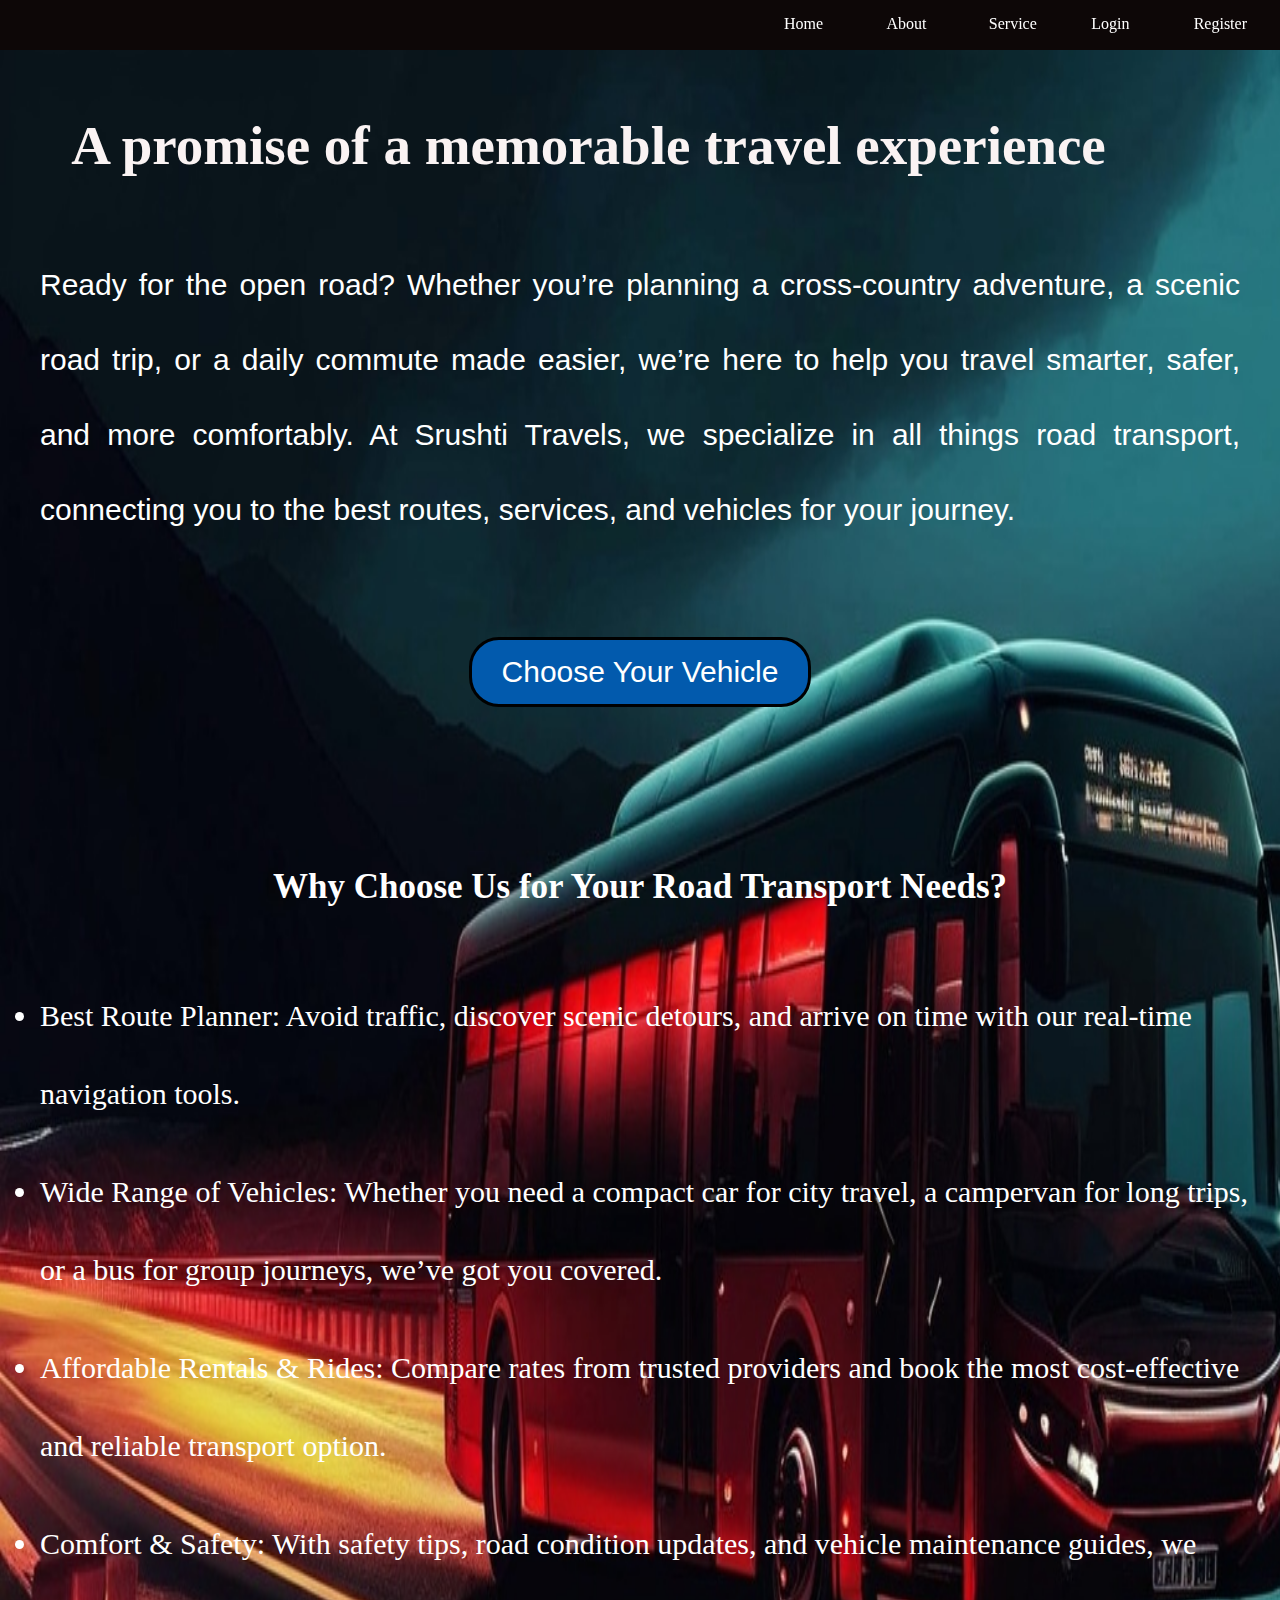
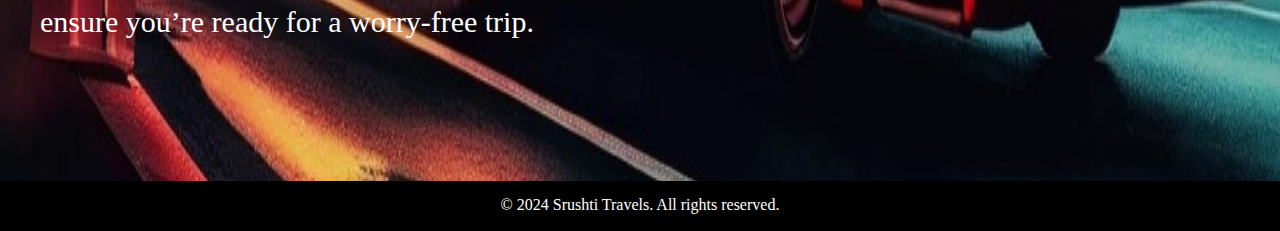
<file: index.html>
<!DOCTYPE html>
<html lang="en">
<head>
    <meta charset="UTF-8">
    <meta name="viewport" content="width=device-width, initial-scale=1.0">
    <title>F28-Miniproject</title>
    <link rel="stylesheet" href="style.css">
    <!-- <link rel="stylesheet" href="https://cdn.jsdelivr.net/npm/bootstrap@4.6.2/dist/css/bootstrap.min.css"
     integrity="sha384-xOolHFLEh07PJGoPkLv1IbcEPTNtaed2xpHsD9ESMhqIYd0nLMwNLD69Npy4HI+N" crossorigin="anonymous"> -->
</head>
<body>
    <div class="d1">
        <nav>
            <ul class="nav-bar">
                <li class="nav-list">
                    <a class="nav-a" href="index.html">
                        <p style="margin: 0; padding-left: 15px;">Home</p>
                         <hr class="nav-hr">
                          
                    </a>
                    
                </li>
                <li class="nav-list">
                    <a class="nav-a" href="about.html">
                         <p style="margin: 0; padding-left: 15px;">About</p>
                         <hr class="nav-hr">
                         
                    </a>
                    
                </li>
                <li class="nav-list">
                    <a class="nav-a" href="service.html">
                        <p style="margin: 0; padding-left: 15px;">Service</p>
                        <hr class="nav-hr">
                         
                    </a>
                   
                </li>
                <li class="nav-list">
                    <a class="nav-a" href="login.html">
                        <p style="margin: 0; padding-left: 15px;">Login</p> 
                        <hr class="nav-hr">
                          
                    </a>
                    
                </li>
                <li class="nav-list">
                    <a class="nav-a" href="register.html">
                        <p style="margin: 0; padding-left: 15px;">Register</p>
                        <hr class="nav-hr">
                         
                    </a>
                    
                </li>
            </ul>  
        </nav>
        <div class="i-div">
            <div class="i-1">
                
                <p class="p1">A promise of a memorable travel experience</p>
                <div class="ud">
                    <p class="p2">
                        Ready for the open road? Whether you’re planning a cross-country adventure, 
                        a scenic road trip, or a daily commute made easier, we’re here to help you travel 
                        smarter, safer, and more comfortably. At Srushti Travels, we specialize in all
                        things road transport, connecting you to the best routes, services, and vehicles 
                        for your journey.
                    </p>

                      <a style="text-decoration: none;" href="service.html"><button class="button">Choose Your Vehicle</button></a>
               </div>
                <div class="p3">
                    <h3>Why Choose Us for Your Road Transport Needs?</h3>
                    <ul class="plist">
                        <li>Best Route Planner: Avoid traffic, discover scenic detours, 
                            and arrive on time with our real-time navigation tools.
                        </li>
                        <li>Wide Range of Vehicles: Whether you need a compact car for city travel,
                            a campervan for long trips, or a bus for group journeys, we’ve got you covered.
                        </li>
                        <li>Affordable Rentals & Rides: Compare rates from trusted providers and book the most 
                            cost-effective and reliable transport option.
                        </li>
                        <li>Comfort & Safety: With safety tips, road condition updates, and vehicle maintenance
                            guides, we ensure you’re ready for a worry-free trip.
                        </li>
                    </ul>
                </div>  
            </div>
        </div>
        <footer style="background-color: black; height: 50px; text-align: center; color: white;">
            <p style="padding-top: 15px;">&copy; 2024 Srushti Travels. All rights reserved.</p>
        </footer>
    </div>
</body>
</html>
</file>
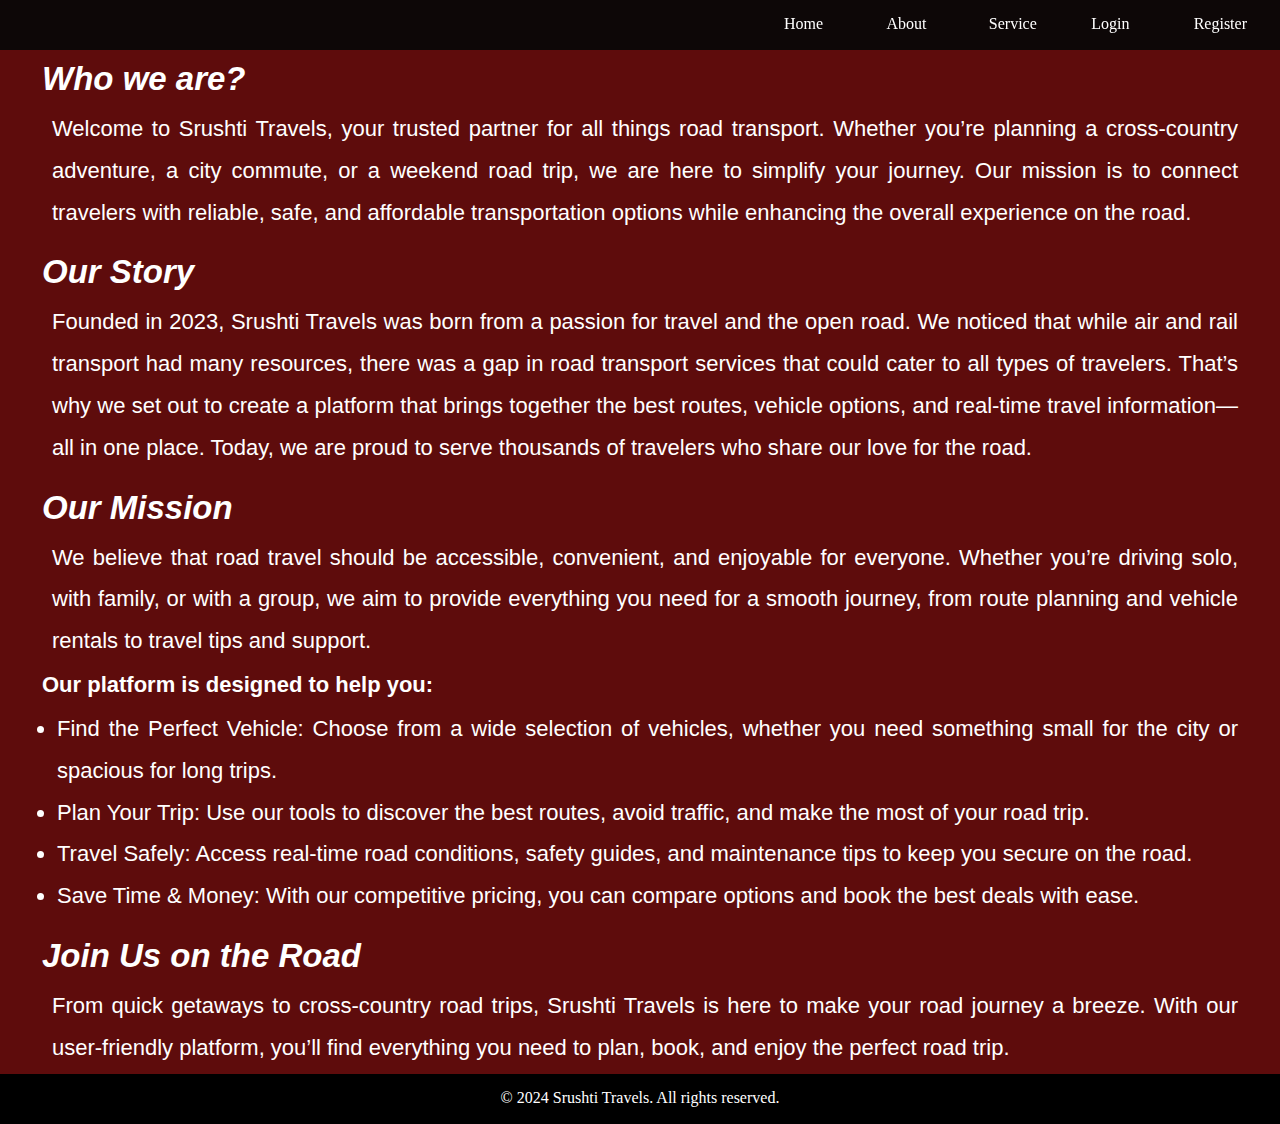
<file: about.html>
<!DOCTYPE html>
<html lang="en">
<head>
    <meta charset="UTF-8">
    <meta name="viewport" content="width=device-width, initial-scale=1.0">
    <title>Document</title>
    <link rel="stylesheet" href="style.css">
</head>
<body>
    <div class="d1">
        <nav>
            <ul class="nav-bar">
                <li class="nav-list">
                    <a class="nav-a" href="index.html">
                        <p style=" margin: 0; padding-left: 15px;">Home</p>
                        <hr class="nav-hr">
                          
                    </a>
                    
                </li>
                <li class="nav-list">
                    <a class="nav-a" href="about.html">
                         <p style="margin: 0; padding-left: 15px;">About</p>
                         <hr class="nav-hr">
                         
                    </a>
                    
                </li>
                <li class="nav-list">
                    <a class="nav-a" href="service.html">
                        <p style="margin: 0; padding-left: 15px;">Service</p>
                        <hr class="nav-hr">
                         
                    </a>
                   
                </li>
                <li class="nav-list">
                    <a class="nav-a" href="login.html">
                        <p style="margin: 0; padding-left: 15px;">Login</p> 
                        <hr class="nav-hr">
                          
                    </a>
                    
                </li>
                <li class="nav-list">
                    <a class="nav-a" href="register.html">
                        <p style="margin: 0; padding-left: 15px;">Register</p>
                        <hr class="nav-hr">
                         
                    </a>
                    
                </li>
            </ul>  
        </nav>
        <div class="aus">
            <div class="aus1">
                <h2>Who we are?</h2>
                <p>Welcome to Srushti Travels, your trusted partner
                     for all things road transport. Whether you’re planning 
                     a cross-country adventure, a city commute, or a weekend
                      road trip, we are here to simplify your journey. Our 
                      mission is to connect travelers with reliable, safe, and
                       affordable transportation options while enhancing the
                        overall experience on the road.</p>
            </div>
            <div class="aus2">
                <h2>Our Story</h2>
                <p>
                    Founded in 2023, Srushti Travels was born from a
                    passion for travel and the open road. We noticed that
                    while air and rail transport had many resources, there 
                    was a gap in road transport services that could cater to
                    all types of travelers. That’s why we set out to create
                    a platform that brings together the best routes, 
                    vehicle options, and real-time travel information—all
                    in one place. Today, we are proud to serve thousands of travelers who share our love for the road.</p>
            </div>
            <div class="aus3">
                <h2>Our Mission</h2>
                <p>We believe that road travel should be accessible,
                   convenient, and enjoyable for everyone. Whether 
                   you’re driving solo, with family, or with a group,
                   we aim to provide everything you need for a smooth 
                   journey, from route planning and vehicle rentals to
                   travel tips and support.</p>
                <h4>Our platform is designed to help you:</h4>  
                <ul>
                    <li>
                        Find the Perfect Vehicle: Choose from a wide selection
                         of vehicles, whether you need something small for the 
                         city or spacious for long trips.
                    </li>
                    <li>Plan Your Trip: Use our tools to discover the best 
                        routes, avoid traffic, and make the most of your road 
                        trip.</li>
                    <li>Travel Safely: Access real-time road conditions, safety
                         guides, and maintenance tips to keep you secure on the 
                         road.</li>
                    <li>Save Time & Money: With our competitive pricing, you can 
                        compare options and book the best deals with ease.</li>
                </ul> 
            </div>
            <div class="aus4">
                <h2>Join Us on the Road</h2>
                <p>From quick getaways to cross-country road trips, Srushti Travels
                    is here to make your road journey a breeze. With our user-friendly
                    platform, you’ll find everything you need to plan, book, and enjoy 
                    the perfect road trip.</p>
            </div>
        </div>
        <footer style="background-color: black; height: 50px; text-align: center; color: white;">
            <p style="padding-top: 15px;">&copy; 2024 Srushti Travels. All rights reserved.</p>
        </footer>  
    </div>
</body>
</html>
</file>
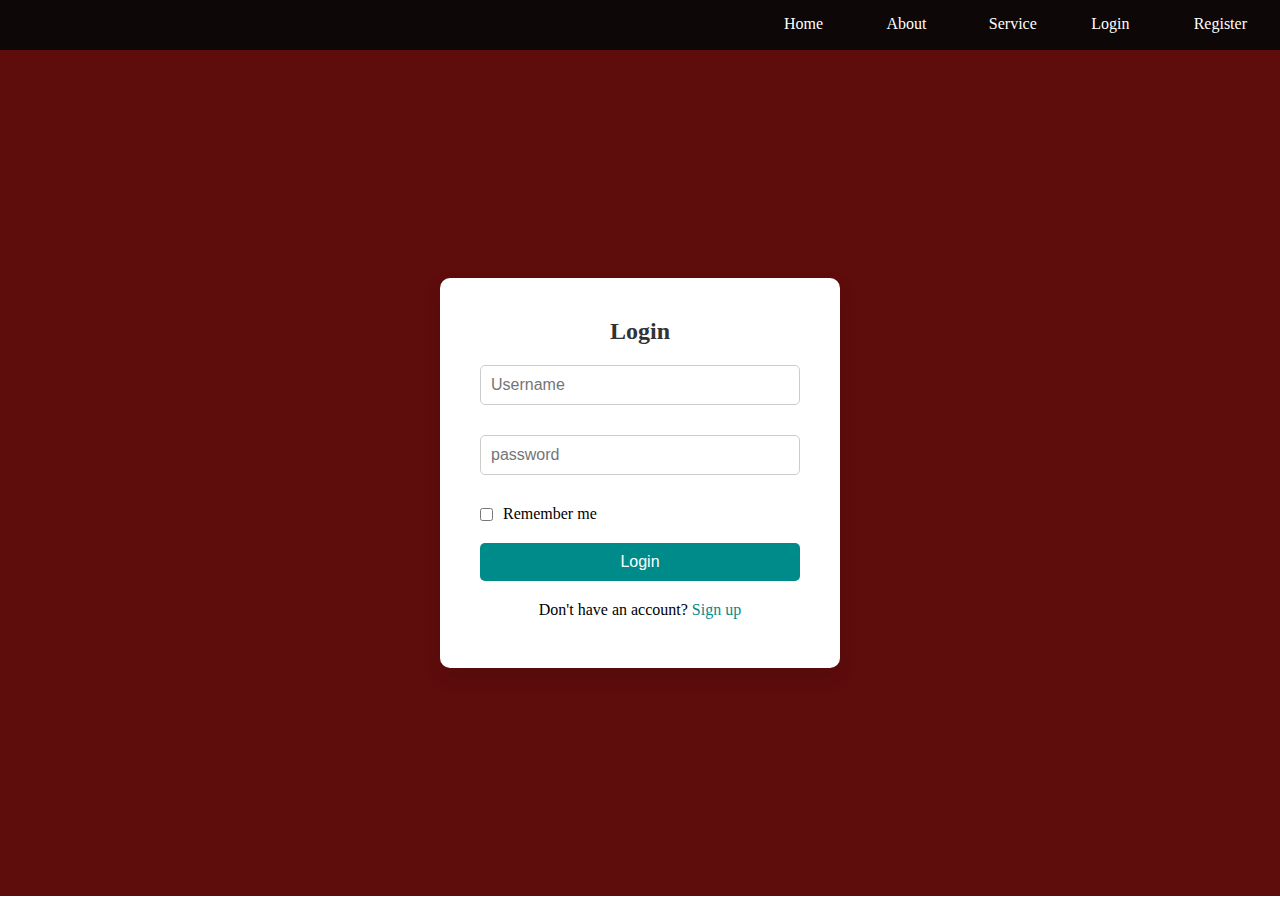
<file: login.html>
<!DOCTYPE html>
<html lang="en">
<head>
    <meta charset="UTF-8">
    <meta name="viewport" content="width=device-width, initial-scale=1.0">
    <title>Document</title>
    <link rel="stylesheet" href="style.css">
</head>
<body>
    <div class="d1">
        <nav>
            <ul class="nav-bar">
                <li class="nav-list">
                    <a class="nav-a" href="index.html">
                        <p style=" margin: 0; padding-left: 15px;">Home</p>
                        <hr class="nav-hr">
                          
                    </a>
                    
                </li>
                <li class="nav-list">
                    <a class="nav-a" href="about.html">
                         <p style="margin: 0; padding-left: 15px;">About</p>
                         <hr class="nav-hr">
                         
                    </a>
                    
                </li>
                <li class="nav-list">
                    <a class="nav-a" href="service.html">
                        <p style="margin: 0; padding-left: 15px;">Service</p>
                        <hr class="nav-hr">
                         
                    </a>
                   
                </li>
                <li class="nav-list">
                    <a class="nav-a" href="login.html">
                        <p style="margin: 0; padding-left: 15px;">Login</p> 
                        <hr class="nav-hr">
                          
                    </a>
                    
                </li>
                <li class="nav-list">
                    <a class="nav-a" href="register.html">
                        <p style="margin: 0; padding-left: 15px;">Register</p>
                        <hr class="nav-hr">
                         
                    </a>
                    
                </li>
            </ul>  
        </nav>
    <div class="login-container">
        <div class="login-box">
            <h2>Login</h2>
            <form>
                <div class="input-group">
                    <input type="text" name="username" placeholder="Username" required>
                    
                </div>
                <div class="input-group">
                    <input type="password" name="password" placeholder="password" required>
                    
                </div>
                <div class="remember-me">
                    <input type="checkbox" name="remember">Remember me
                    
                </div>
                <button type="submit" class="login-btn">Login</button>
                <p class="signup-link">Don't have an account? <a href="register.html">Sign up</a></p>
            </form>
        </div>
    </div>


    </div>
</body>
</html>
</file>
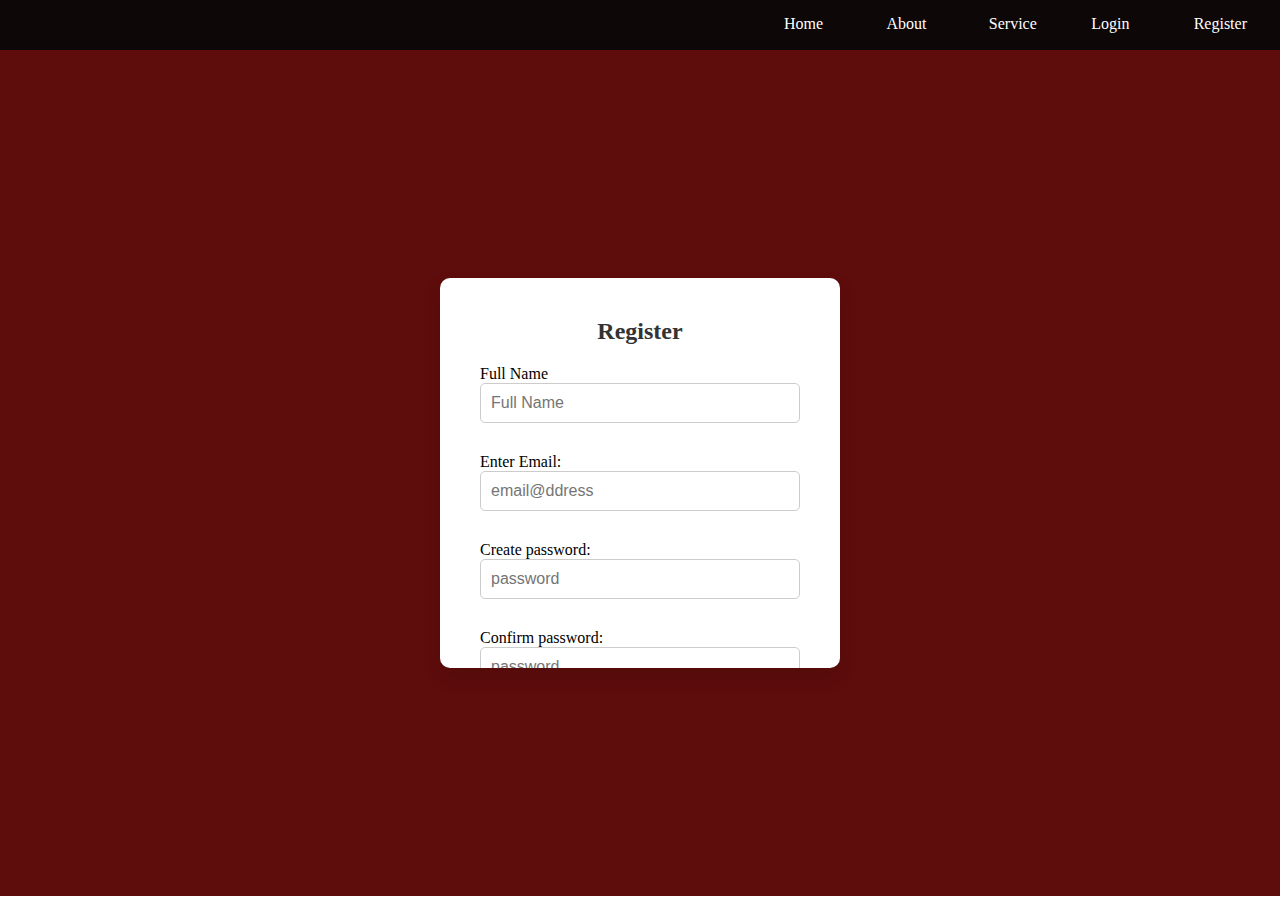
<file: register.html>
<!DOCTYPE html>
<html lang="en">
<head>
    <meta charset="UTF-8">
    <meta name="viewport" content="width=device-width, initial-scale=1.0">
    <title>Document</title>
    <link rel="stylesheet" href="style.css">
</head>
<body>
    <div class="d1">
        <nav>
            <ul class="nav-bar">
                <li class="nav-list">
                    <a class="nav-a" href="index.html">
                        <p style=" margin: 0; padding-left: 15px;">Home</p>
                        <hr class="nav-hr">
                          
                    </a>
                    
                </li>
                <li class="nav-list">
                    <a class="nav-a" href="about.html">
                         <p style="margin: 0; padding-left: 15px;">About</p>
                         <hr class="nav-hr">
                         
                    </a>
                    
                </li>
                <li class="nav-list">
                    <a class="nav-a" href="service.html">
                        <p style="margin: 0; padding-left: 15px;">Service</p>
                        <hr class="nav-hr">
                         
                    </a>
                   
                </li>
                <li class="nav-list">
                    <a class="nav-a" href="login.html">
                        <p style="margin: 0; padding-left: 15px;">Login</p> 
                        <hr class="nav-hr">
                          
                    </a>
                    
                </li>
                <li class="nav-list">
                    <a class="nav-a" href="register.html">
                        <p style="margin: 0; padding-left: 15px;">Register</p>
                        <hr class="nav-hr">
                         
                    </a>
                    
                </li>
            </ul>  
        </nav>
        <div class="login-container">
            <div class="login-box">
                <h2>Register</h2>
                <form>
                    <div style="display: flex; flex-direction: column; align-items: flex-start;" class="input-group">
                        Full Name
                        <input type="text" name="name" placeholder="Full Name" required>
                        
                    </div>
                   
                    <div style="display: flex; flex-direction: column; align-items: flex-start;" class="input-group">
                        Enter Email:
                        <input type="email" name="email" placeholder="email@ddress" required>
                        
                    </div>
                    <div style="display: flex; flex-direction: column; align-items: flex-start;" class="input-group">
                        Create password:
                        <input type="password" name="password" placeholder="password" required>
                        
                    </div>
                    <div style="display: flex; flex-direction: column; align-items: flex-start;" class="input-group">
                        Confirm password:
                        <input type="password" name="password" placeholder="password" required>
                        
                    </div>
                    <button type="submit" class="login-btn">Register</button>
                    <p class="signup-link">Already have an account. <a href="login.html">Login</a></p>
                </form>
            </div>
        </div>
    </div>
</body>
</html>
</file>
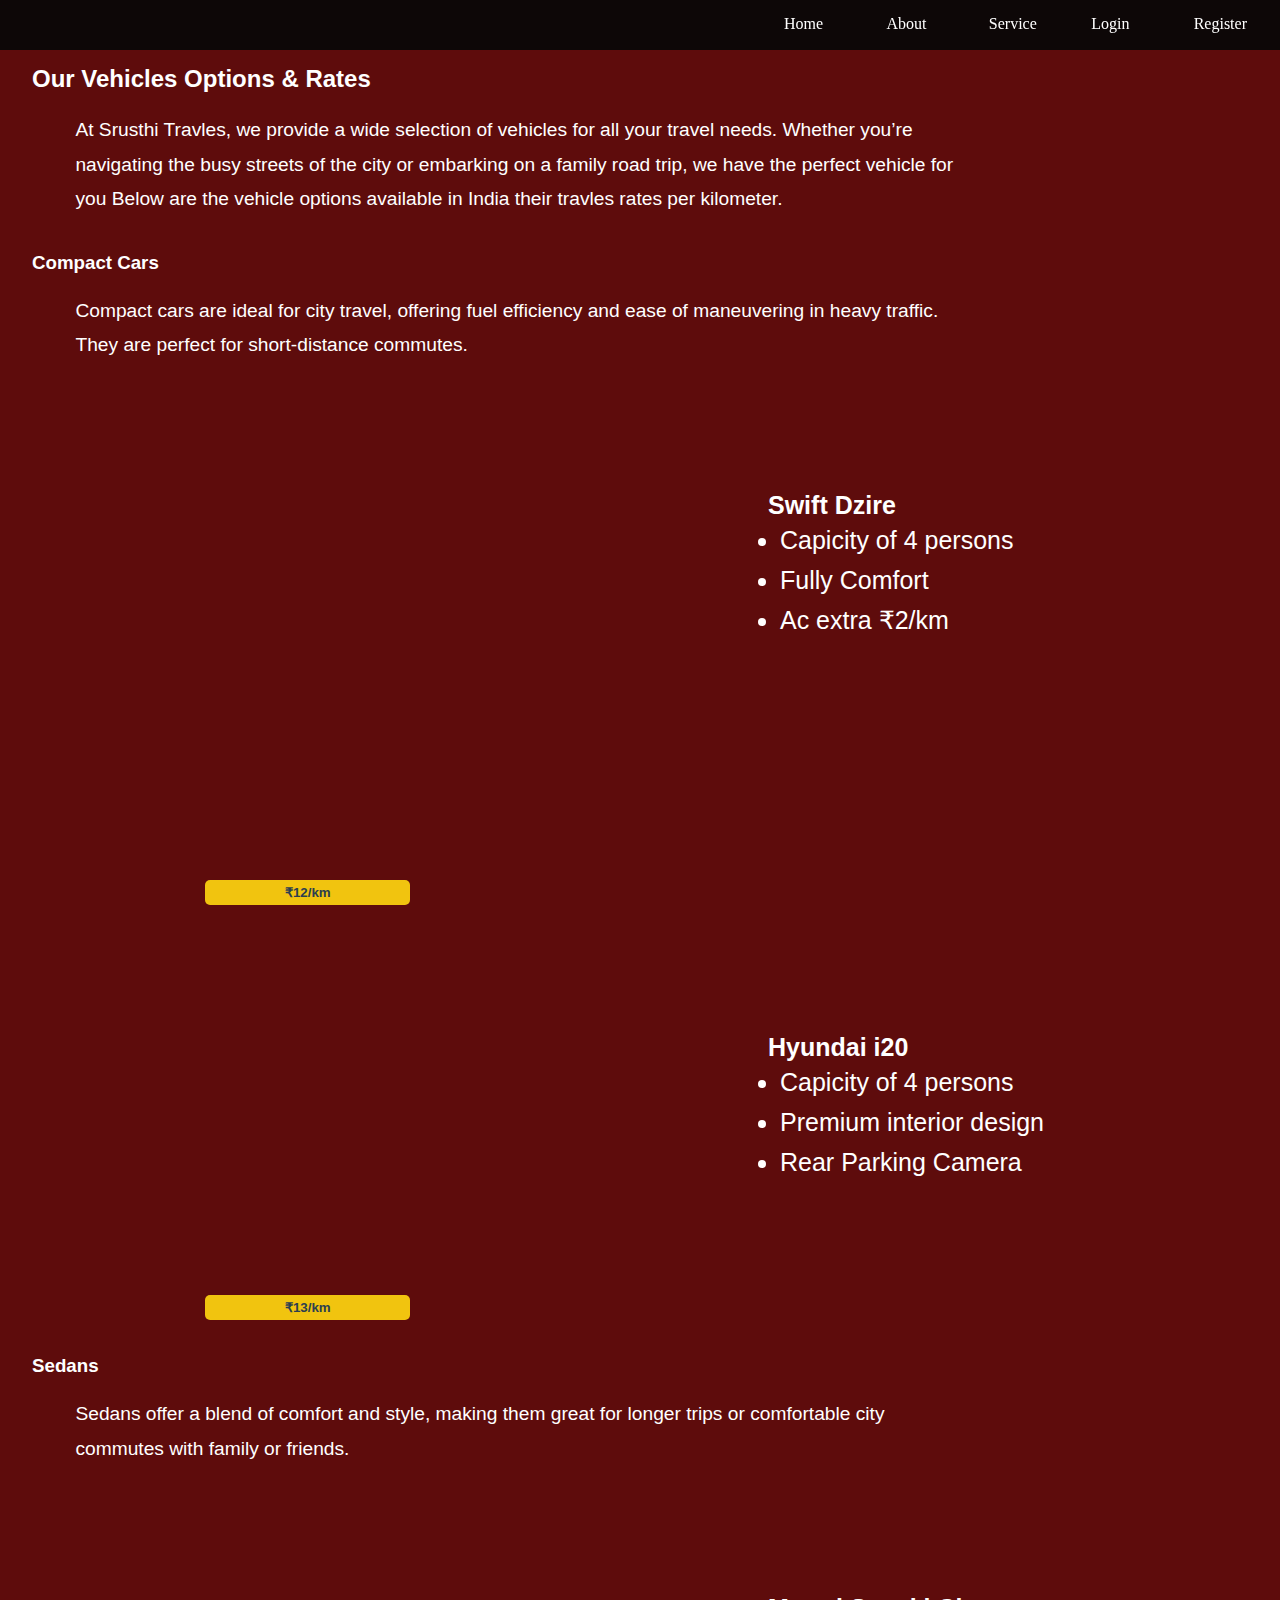
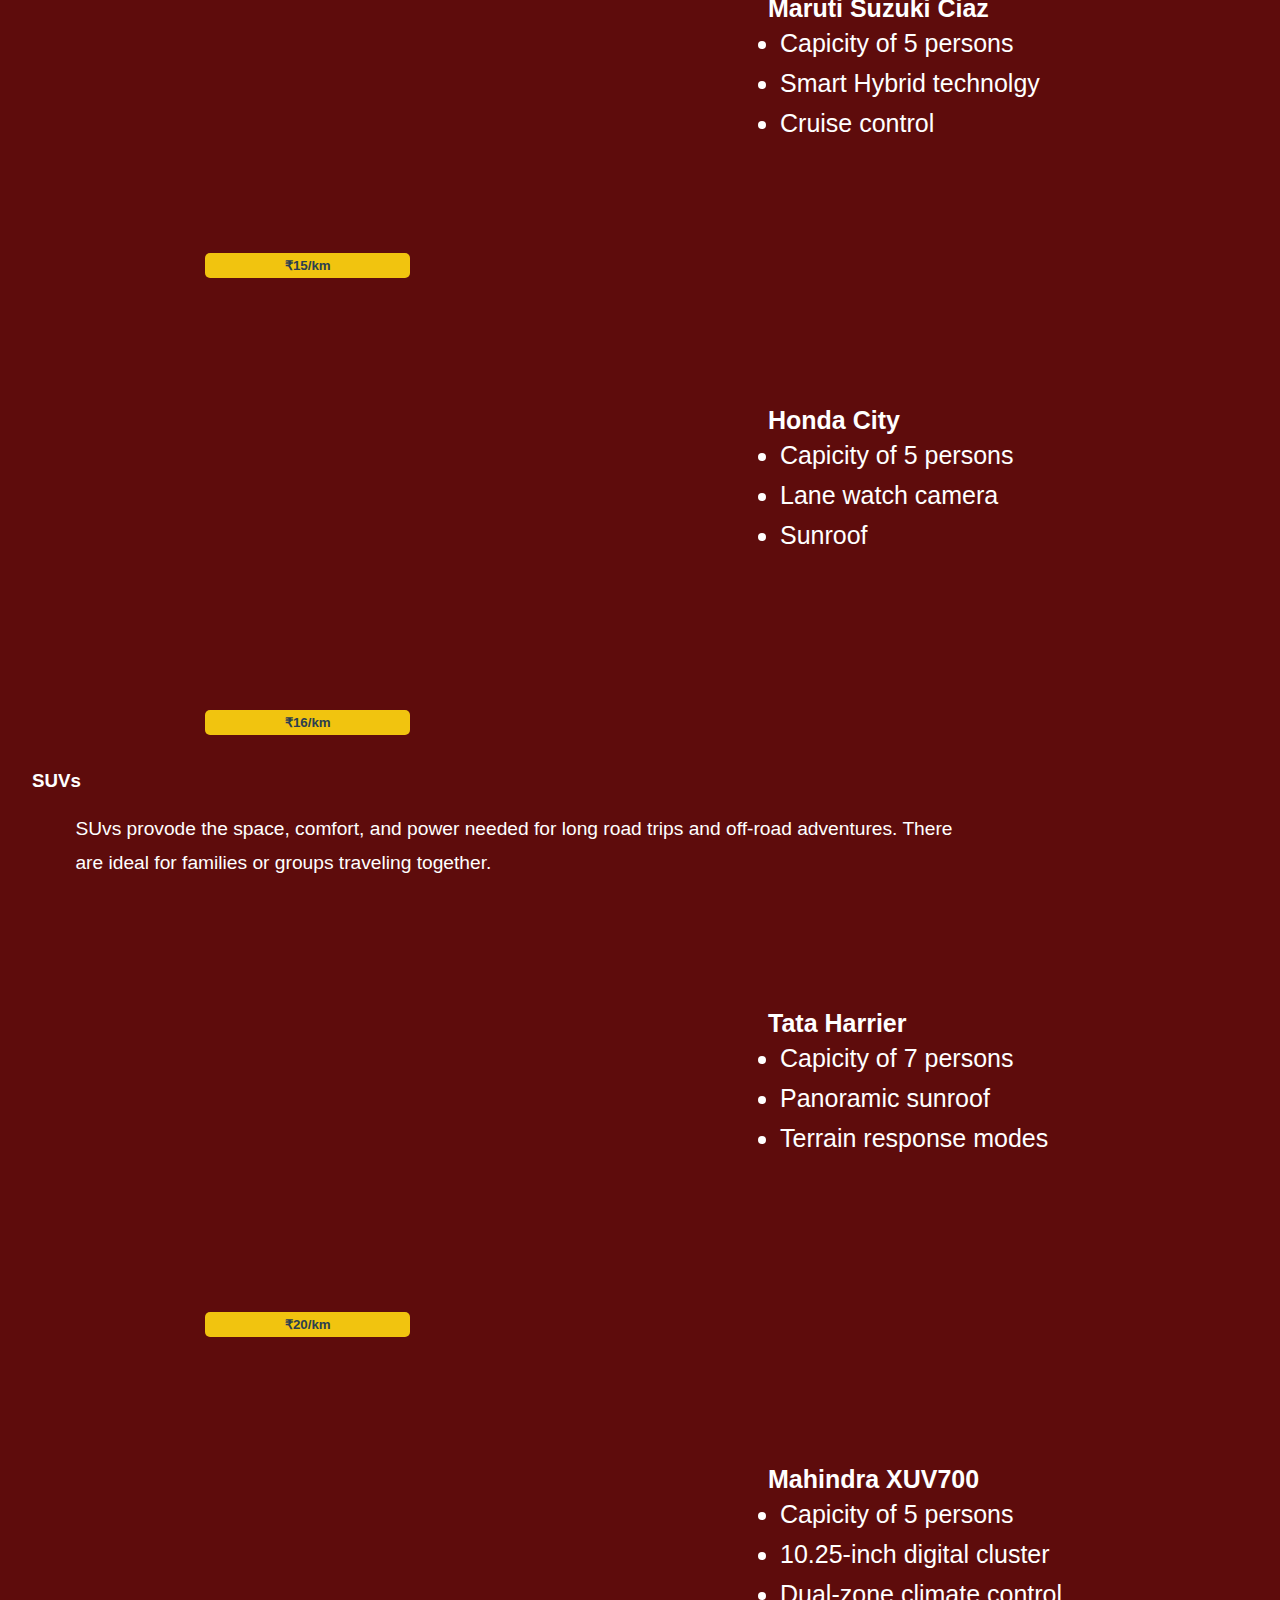
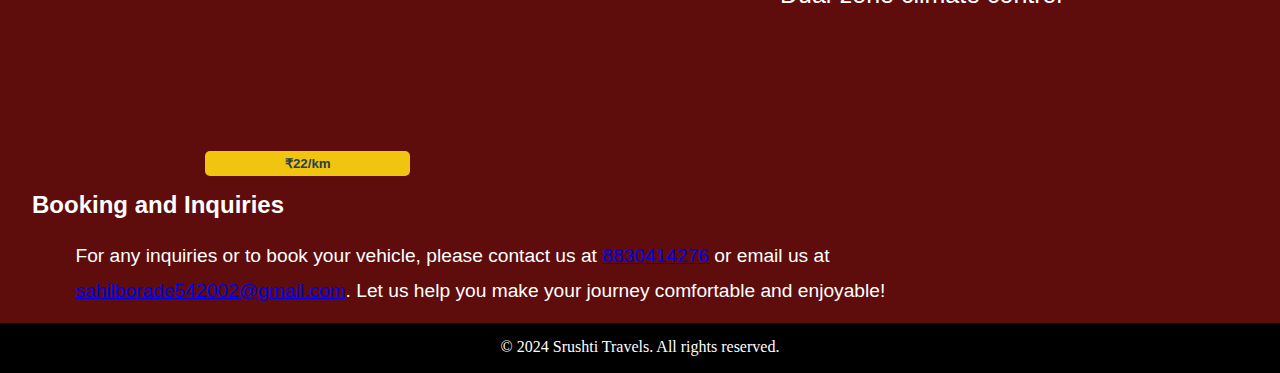
<file: service.html>
<!DOCTYPE html>
<html lang="en">
<head>
    <meta charset="UTF-8">
    <meta name="viewport" content="width=device-width, initial-scale=1.0">
    <title>Document</title>
    <link rel="stylesheet" href="style.css">
</head>
<body>
    <div class="d1">
        <nav>
            <ul class="nav-bar">
                <li class="nav-list">
                    <a class="nav-a" href="index.html">
                        <p style=" margin: 0; padding-left: 15px;">Home</p>
                        <hr class="nav-hr">
                          
                    </a>
                    
                </li>
                <li class="nav-list">
                    <a class="nav-a" href="about.html">
                         <p style="margin: 0; padding-left: 15px;">About</p>
                         <hr class="nav-hr">
                         
                    </a>
                    
                </li>
                <li class="nav-list">
                    <a class="nav-a" href="service.html">
                        <p style="margin: 0; padding-left: 15px;">Service</p>
                        <hr class="nav-hr">
                         
                    </a>
                   
                </li>
                <li class="nav-list">
                    <a class="nav-a" href="login.html">
                        <p style="margin: 0; padding-left: 15px;">Login</p> 
                        <hr class="nav-hr">
                          
                    </a>
                    
                </li>
                <li class="nav-list">
                    <a class="nav-a" href="register.html">
                        <p style="margin: 0; padding-left: 15px;">Register</p>
                        <hr class="nav-hr">
                         
                    </a>
                    
                </li>
            </ul>  
        </nav>
        <div class="serv-i">
           
                <h2>Our Vehicles Options & Rates</h2>
                <p>At Srusthi Travles, we provide a wide selection of 
                   vehicles for all your travel needs. Whether you’re 
                   navigating the busy streets of the city or embarking 
                   on a family road trip, we have the perfect vehicle for you
                   Below are the vehicle options available in India their 
                   travles rates per kilometer.
                </p>

                    <h3>Compact Cars</h3>
                    <p>Compact cars are ideal for city travel, offering 
                        fuel efficiency and ease of maneuvering in heavy 
                        traffic. They are perfect for short-distance commutes.
                    </p>
                    <div class="swift">
                        <div class="swift1">
                            <img class="swi" src="images/swift.png" alt="Swift">
                            <button>₹12/km</button>
                        </div>
                        <div class="swift2">
                            <h4>Swift Dzire</h4>
                            <ul style="padding-left: 12px; line-height: 1.6;">
                                <li>Capicity of 4 persons</li>
                                <li>Fully Comfort</li>
                                <li>Ac extra ₹2/km</li>
                            </ul>
                        </div>
                        
                    </div>
                    <div class="swift">
                        <div class="swift1">
                            <img class="swi" src="images/i20.png" alt="Swift">
                            <button>₹13/km</button>
                        </div>
                        <div class="swift2">
                            <h4>Hyundai i20</h4>
                            <ul style="padding-left: 12px; line-height: 1.6;">
                                <li>Capicity of 4 persons</li>
                                <li>Premium interior design</li>
                                <li>Rear Parking Camera</li>
                            </ul>
                        </div>
                        
                    </div>
                    <h3>Sedans</h3>
                    <p>Sedans offer a blend of comfort and style, making them
                        great for longer trips or comfortable city commutes with 
                        family or friends.
                    </p>
                    <div class="swift">
                        <div class="swift1">
                            <img class="swi" src="images/Ciaz.png" alt="Swift">
                            <button>₹15/km</button>
                        </div>
                        <div class="swift2">
                            <h4>Maruti Suzuki Ciaz</h4>
                            <ul style="padding-left: 12px; line-height: 1.6;">
                                <li>Capicity of 5 persons</li>
                                <li>Smart Hybrid technolgy</li>
                                <li>Cruise control</li>
                            </ul>
                        </div>
                        
                    </div>
                    <div class="swift">
                        <div class="swift1">
                            <img class="swi" src="images/City.png" alt="Swift">
                            <button>₹16/km</button>
                        </div>
                        <div class="swift2">
                            <h4>Honda City</h4>
                            <ul style="padding-left: 12px; line-height: 1.6;">
                                <li>Capicity of 5 persons</li>
                                <li>Lane watch camera</li>
                                <li>Sunroof</li>
                            </ul>
                        </div>
                        
                    </div>
                    <h3>SUVs</h3>
                    <p>SUvs provode the space, comfort, and power needed for long
                        road trips and off-road adventures. There are ideal for families
                        or groups traveling together.
                    </p>
                    <div class="swift">
                        <div class="swift1">
                            <img class="swi" src="images/Harrier.png" alt="Swift">
                            <button>₹20/km</button>
                        </div>
                        <div class="swift2">
                            <h4>Tata Harrier</h4>
                            <ul style="padding-left: 12px; line-height: 1.6;">
                                <li>Capicity of 7 persons</li>
                                <li>Panoramic sunroof</li>
                                <li>Terrain response modes</li>
                            </ul>
                        </div>
                        
                    </div>
                    <div class="swift">
                        <div class="swift1">
                            <img class="swi" src="images/xuv.png" alt="Swift">
                            <button>₹22/km</button>
                        </div>
                        <div class="swift2">
                            <h4> Mahindra XUV700</h4>
                            <ul style="padding-left: 12px; line-height: 1.6;">
                                <li>Capicity of 5 persons</li>
                                <li>10.25-inch digital cluster </li>
                                <li>Dual-zone climate control</li>
                            </ul>
                        </div>
                       
                    </div>
                    <h2>Booking and Inquiries</h2>
                    <p style="margin-bottom: 15px;">
                        For any inquiries or to book your vehicle, please contact us 
                        at <a href="#">8830414276</a> or email us at <a href="#">sahilborade542002@gmail.com</a>. Let us 
                        help you make your journey comfortable and enjoyable!
                    </p>
        </div>
        <footer style="background-color: black; height: 50px; text-align: center; color: white;">
            <p style="padding-top: 15px;">&copy; 2024 Srushti Travels. All rights reserved.</p>
        </footer>  
            
    
    </div>
</body>
</html>
</file>
<file: style.css>
*{
    padding: 0;
    margin: 0;
    box-sizing: border-box;
}
html,body{
    width: 100%;
    height: max-content
}
.d1{
    width: 100%;
    height: max-content;
}
nav{
    display: flex;
    width: 100%;
    height: 50px;
    background-color: rgba(7, 1, 1, 0.975);
    position: sticky;
    top: 0;
    z-index: 1;
}
.nav-bar{
    display: flex;
    height: 100%;
    width: 100%;
    /* border: 1px solid white;    */
   
}
.nav-list{
    list-style: none;
    /* border: 1px solid white; */
    width: 40%;
    display: flex;
    align-items: center;
    flex-direction: column;
    justify-content: center;
    height: 100%;
    
    
}
.nav-a{
    padding-top: 15px;
    text-decoration: none;
    color: white;
    width: 98%;
    height: 100%;
    /* border: 1px solid red; */
}

.nav-hr {
    padding: 0;
    width: 100%;
    height: 3px;
    background-color: #025aad;
    border: none;
    margin-top: 2px;
    transform: scaleX(0); /* Start with no width */
    transform-origin: left; /* Expand from the left */
    transition: transform 0.3s ease; /* Animate the transform */
}
.nav-list:hover .nav-hr {
    transform: scaleX(1); /* Expand the hr width on hover */
}
.nav-list:hover .nav-a{
    text-decoration: none;
}





/* index */
.i-div{
    background-image: url(HomePage.png);
    background-repeat: no-repeat;
    background-size: 500px 1000px;
    width: 100%;
    /* border: 5px solid red; */
}
.i-1{
     width: 100%;
    /* border: 1px solid black; */
}


.p1{
    font-family: Brush Script Mt, Cursive;
    font-size: 25px;
    font-weight: bolder;
    padding: 5% 0 0 5px;
    margin: 0 0 0 10px;
    color: rgb(250, 243, 243);
    /* border: 1px solid red; */
    width: 90%;
    /* background-color: rgba(127, 152, 152, 0.614); */
}


.ud{
    /* border: 1px solid red; */
    text-align: center;

}
.p2{
    color: white;
    /* border: 1px solid white; */
    line-height: 1.5;
    padding: 20px 40px;
    text-align: justify;
    font-family: 'Arial', sans-serif; 
}
.button{
    background-color: #025aad;
    color: white;
    border: 0.5px solid black;
    padding: 10px 20px;
    font-size: 16px;
    border-radius: 5px;
    cursor: pointer;
    
}
.button:hover {
    background-color: #01447b; 
}

.p3 {
    width: 100%; 
    color: white; 
    padding: 20px;
    /* border: 1px solid red; */
     
}

.p3 h3 {
    font-size: 20px; 
    margin-bottom: 15px; 
    text-align: center; 
}

.plist {
    list-style-type: disc;
    margin-left: 20px;
    /* border: 1px solid black; */
    
}

.plist li {
    margin-bottom: 15px;
    font-size: 16px; 
    line-height: 1.6; 
}


/* service */
.serv-i{
    display: flex;
    align-items: center;
    height: max-content;
    background-color: rgb(94, 12, 12);
    font-family: 'Arial', sans-serif;
    flex-direction: column;
    color: white;
}

 .serv-i h2{
    width: 98%;
    padding-top: 5px;
    /* border: 1px solid white; */
    margin: 0;
 }
 .serv-i p{
    width: 95%;
    margin: 10px 0 0 10px;
 }


.serv-i h3{
    width: 98%;
    margin-top: 25px;
 }

 .swift{
    display: flex;
    width: 100%;
    /* border: 1px solid white; */
 }
 .swift1{
    width: 55%;
    /* border: 1px solid white; */
    padding-right: 20px;
    height: max-content;
 }
 .swift1 button{
    background-color: #f1c40f;
    color: #2c3e50;
    width: 30%;
    font-weight: bold;
    padding: 5px 0;
    border: none;
    border-radius: 5px;
    cursor: pointer;
    margin-left: 30%;
 }
 .swi{
    width: 100%;
    animation: slideFromRight 1s ease-out forwards;
    animation-duration: 2s;
    visibility: hidden;
    animation-delay: 2s;
    opacity: 0;
    /* border: 1px solid green; */
 }
 
 @keyframes slideFromRight {
    0% {
        opacity: 0;
        transform: translateX(100%); /* Start off-screen to the right */
        visibility: visible;
    }
    100% {
        opacity: 1;
        transform: translateX(0); /* End at original position */
        visibility: visible;
    }
}
 .swift2{
    width: 45%;
    /* border: 1px solid black; */
    padding-top: 35px;
 }










/* about */
.aus{
    display: flex;
    background-color: rgb(94, 12, 12);
    flex-direction: column;
    align-items: center;
}
.aus1{
    width: 95%;
    margin-top: 5px;
    text-align: justify;
    font-family: 'Arial', sans-serif;
    /* border: 1px solid white; */
    padding: 5px 10px;
    color: white;
}
.aus1 h2{
    /* border: 1px solid black; */
    padding-bottom: 10px;
    /* color: white; */
    font-style: oblique;
}
.aus1 p{
    /* border: 1px solid yellow; */
    padding-left: 10px;
    line-height: 1.6;
}

.aus2{
    width: 95%;
    margin-top: 10px;
    text-align: justify;
    font-family: 'Arial', sans-serif;
    /* border: 1px solid white; */
    padding: 5px 10px;
    color: white;
}
.aus2 h2{
    /* border: 1px solid black; */
    padding-bottom: 10px;
    /* color: white; */
    font-style: oblique;
}
.aus2 p{
    /* border: 1px solid yellow; */
    padding-left: 10px;
    line-height: 1.6;
}

.aus3{
    width: 95%;
    margin-top: 10px;
    text-align: justify;
    font-family: 'Arial', sans-serif;
    /* border: 1px solid white; */
    padding: 5px 10px;
    color: white;
}
.aus3 h2{
     /* border: 1px solid black; */
     padding-bottom: 10px;
     /* color: white; */
     font-style: oblique;
}
.aus3 p{
    /* border: 1px solid yellow; */
    padding-left: 10px;
    line-height: 1.6;
}
.aus3 h4{
    margin-top: 10px;
}
.aus3 ul{
    /* margin-left: 10px; */
    padding-left: 5px;
    margin: 10px 0 0 10px;
}

.aus4{
    width: 95%;
    margin-top: 10px;
    text-align: justify;
    font-family: 'Arial', sans-serif;
    /* border: 1px solid white; */
    padding: 5px 10px;
    color: white;
}
.aus4 h2{
     /* border: 1px solid black; */
     padding-bottom: 10px;
     /* color: white; */
     font-style: oblique;
}
.aus4 p{
    /* border: 1px solid yellow; */
    padding-left: 10px;
    line-height: 1.6;
}








/* login */
.login-container {
    display: flex;
    justify-content: center;
    align-items: center;
    height: 92.5vh;
    width: 100%;
    background-color: rgb(94, 12, 12);
    padding: 20px;
    overflow-x: hidden; /* Prevents horizontal overflow on smaller screens */
}

.login-box {
    background-color: white;
    padding: 40px;
    border-radius: 10px;
    width: 95%;
    max-width: 400px;
    text-align: center;
    box-shadow: 0 10px 20px rgba(0, 0, 0, 0.1);
    overflow-x: hidden; /* Prevents scrollbars unless necessary */
    overflow-y: auto; /* Enable vertical scrolling if content overflows */
    max-height: 390px; /* Original height */
}

.login-box h2 {
    margin-bottom: 20px;
    color: #333;
}

.input-group {
    position: relative;
    margin-bottom: 30px;
    width: 100%;
}

.input-group input {
    width: 100%;
    padding: 10px;
    font-size: 16px;
    border: 1px solid #ccc;
    border-radius: 5px;
    outline: none;
    transition: all 0.3s ease;
}

.input-group input:focus,
.input-group input:valid {
    border-color: #4CAF50;
}

.remember-me {
    display: flex;
    align-items: center;
    margin-bottom: 20px;
}

.remember-me input {
    margin-right: 10px;
}

.login-btn {
    width: 100%;
    padding: 10px;
    background-color: darkcyan;
    color: white;
    border: none;
    border-radius: 5px;
    cursor: pointer;
    font-size: 16px;
    transition: background-color 0.3s ease;
}

.login-btn:hover {
    background-color: rgb(3, 104, 104);
}

.signup-link {
    margin-top: 20px;
}

.signup-link a {
    color:  darkcyan;
    text-decoration: none;
}

.signup-link a:hover {
    text-decoration: underline;
}







@media(min-width: 768px){

    
    
    
    
    .i-div{
        background-size: 768px 2170px;
        padding-bottom: 0;
        margin-bottom: 0;
        /* border: 10px solid red; */
    }
   
    .p1{
    
        font-size: 45px;
        padding-bottom: 30px;
    
    }
    .ud{
        /* border: 1px solid red; */
    
    }
    .p2{
        /* border: 1px solid white; */
        line-height: 2.5;
        font-size: 25px;
    }

    .button{
        border: 1px solid black;
        padding: 15px 30px;
        font-size: 22px;
        margin-top: 70px; 
    }
    .p3{
        margin-top: 70px;
        /* border: 5px solid white; */
        padding-bottom: 100px;
    }
    .p3 h3{
        font-size: 32px;
        margin: 70px 0;
    }
    .plist li {
        margin-bottom: 20px;
        font-size: 25px; 
        line-height: 2.6; 
    }





    /* service */
    
     .serv-i h2{
        width: 95%;
        padding-top: 15px;
        /* border: 1px solid white; */
        
     }
     .serv-i p{
        width: 80%;
        margin-right: 10%;
        /* border: 1px solid black; */
        padding-top: 10px;
     }
    
    
    .serv-i h3{
        width: 95%;
        padding-top: 10px;
     }
    .serv-i p{
        width: 69%;
        /* border: 1px solid white; */
        margin-right: 20%;
    }
    
     .swift1{
        width: 55%;
        /* border: 1px solid white; */
        padding-right: 20px;
        height: max-content;
     }
     .swi{
        width: 100%;
        /* border: 1px solid green; */
     }
     .swift2{
        width: 45%;
        /* border: 1px solid black; */
        padding: 5% 0 0 25px;
        font-size: 25px;
     }







     /* about */
     
   
    .aus1 h2{
       font-size: 33px;
    }
    .aus1 p{
        font-size: 22px;
        line-height: 1.9;
    }
    
   
    .aus2 h2{
        font-size: 33px;
    }
    .aus2 p{
        font-size: 22px;
        line-height: 1.9;
    }
    
   
    .aus3 h2{
        font-size: 33px;
    }
    .aus3 p{
        font-size: 22px;
        line-height: 1.9;
    }
    .aus3 h4{
        font-size: 22px;
    }
    .aus3 ul{
       font-size: 22px;
       line-height: 1.9;
    }
    
    
    .aus4 h2{
        font-size: 33px;
    }
    .aus4 p{
        font-size: 22px;
        line-height: 1.9;
    }
    










    /* login */
    
    .login-container{
        height: 974px;
    }
    

}




 @media(min-width: 1024px){
    nav{
        justify-content: flex-end;
        
    }
    .nav-bar{
        width: 40%;
        /* border: 1px solid red; */
    
    }
    



    /* index page */
    .i-div{
        background-size: 1590px 2000px;
    }
    .p1{
        font-size: 55px;
        text-align: center;
        /* border: 1px solid red; */
    }
    .ud{
        padding-top: 20px;
    }
    .p2{
        /* border: 1px solid white; */
        line-height: 2.5;
        font-size: 30px;
    }
    .button{
        border: 3px solid black;
        font-size: 30px;
        border-radius: 30px;
    }
    .p3{
        margin-top: 70px;
        /* border: 5px solid white; */
        padding-bottom: 100px;
    }
    .p3 h3{
        font-size: 35px;
        margin: 70px 0;
    }
    .plist li {
        margin-bottom: 20px;
        font-size: 30px; 
        line-height: 2.6; 
    }



    /* service */
    .serv-i p{
        line-height: 1.8;
        font-size: larger;
     }
    
     .swift2{
        width: 45%;
        /* border: 1px solid black; */
        padding: 10% 0 0 5%;
        font-size: 25px;
     }
    

   

     /* login */
     .login-container{
        height: 550px;
        overflow-x: auto;
        overflow-y: auto;
     }
     .login-box{
        height: 400px;
     }
    

  
 }

@media(min-width: 1280px){
    .login-container{
        height: 94vh;
    }
 }
</file>
